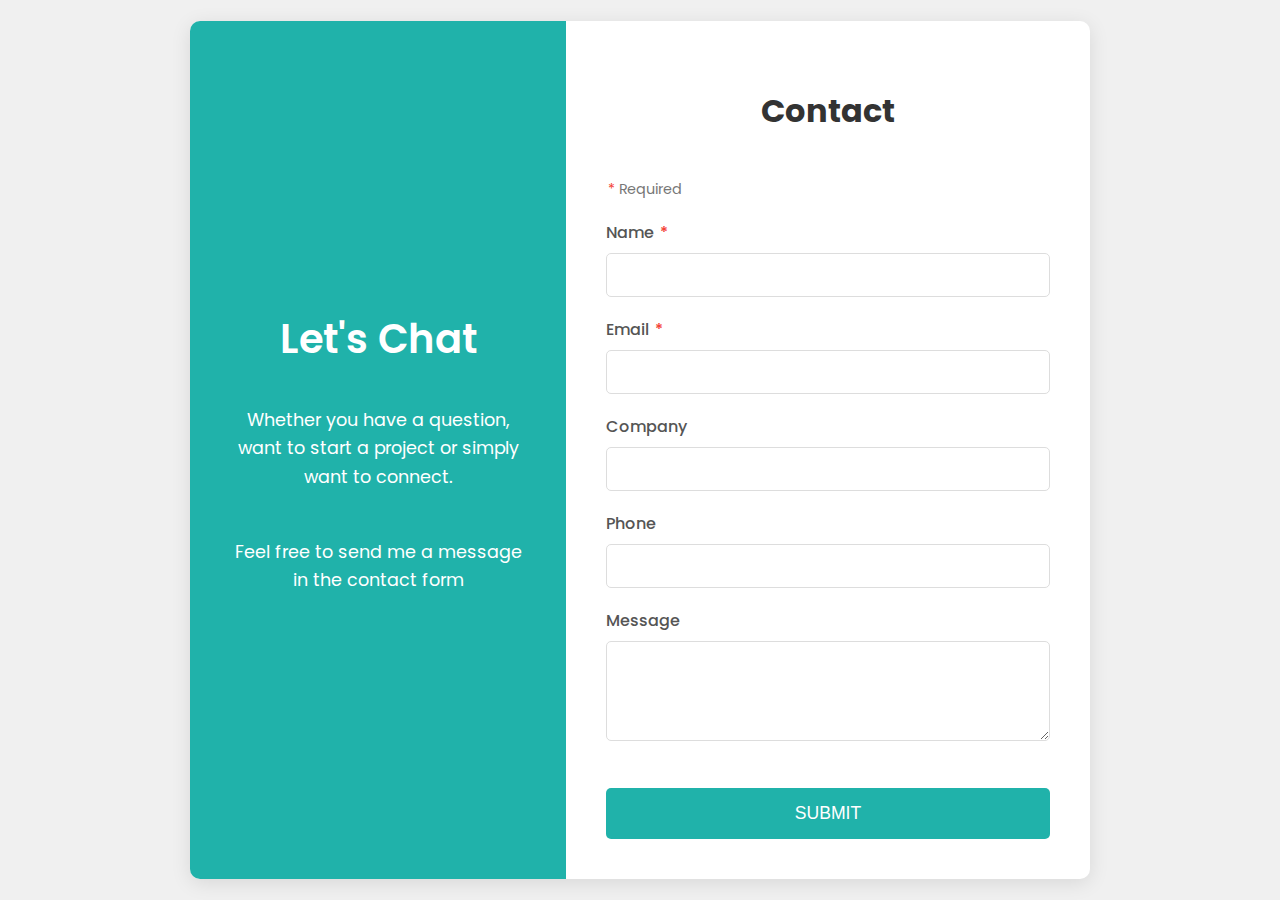
<file: index.html>
<!DOCTYPE html>
<html lang="en">
<head>
    <meta charset="UTF-8">
    <meta name="viewport" content="width=device-width, initial-scale=1.0">
    <title>Contact Form</title>
    <link rel="stylesheet" href="style.css">
    <link rel="preconnect" href="https://fonts.googleapis.com">
    <link rel="preconnect" href="https://fonts.gstatic.com" crossorigin>
    <link href="https://fonts.googleapis.com/css2?family=Poppins:wght@400;600&display=swap" rel="stylesheet">
</head>
<body>
    <div class="container">
        <div class="left-panel">
            <h2>Let's Chat</h2>
            <p>Whether you have a question, want to start a project or simply want to connect.</p>
            <p>Feel free to send me a message in the contact form</p>
        </div>

        <div class="right-panel">
            <h2>Contact</h2>
            <form>
                <p class="required-info">
                    <span class="required-star">*</span> Required
                </p>
                <div class="form-group">
                    <label for="name">Name <span class="required-star">*</span></label>
                    <input type="text" id="name" name="name" required>
                </div>
                <div class="form-group">
                    <label for="email">Email <span class="required-star">*</span></label>
                    <input type="email" id="email" name="email" required>
                </div>
                <div class="form-group">
                    <label for="company">Company</label>
                    <input type="text" id="company" name="company">
                </div>
                <div class="form-group">
                    <label for="phone">Phone</label>
                    <input type="tel" id="phone" name="phone">
                </div>
                <div class="form-group">
                    <label for="message">Message</label>
                    <textarea id="message" name="message"></textarea>
                </div>
                <button type="submit" class="submit-button">SUBMIT</button>
            </form>
        </div>
    </div>
    </body>
</html>
</file>
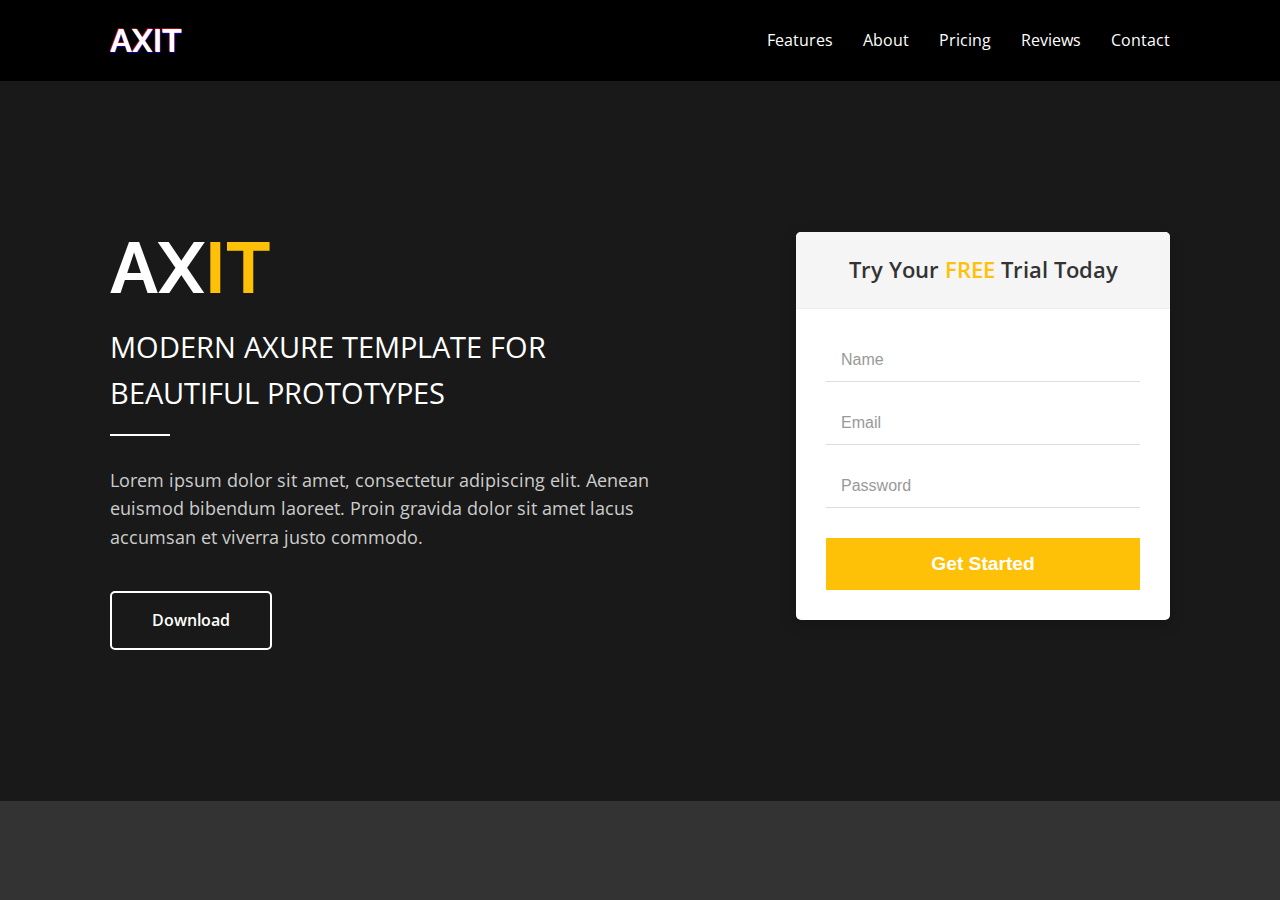
<file: Session 4/index.html>
<!DOCTYPE html>
<html lang="en">
<head>
    <meta charset="UTF-8">
    <meta name="viewport" content="width=device-width, initial-scale=1.0">
    <title>AXIT - Modern Axure Template</title>
    <link rel="stylesheet" href="css/style.css">
    <link href="https://fonts.googleapis.com/css2?family=Open+Sans:wght@400;600;700&family=Raleway:wght@400;700&display=swap" rel="stylesheet">
</head>
<body>

    <header class="navbar">
        <div class="container">
            <div class="logo">AXIT</div>
            <nav class="nav-links">
                <ul>
                    <li><a href="#features">Features</a></li>
                    <li><a href="#about">About</a></li>
                    <li><a href="#pricing">Pricing</a></li>
                    <li><a href="#reviews">Reviews</a></li>
                    <li><a href="#contact">Contact</a></li>
                </ul>
            </nav>
        </div>
    </header>

    <section class="hero-section">
        <div class="container hero-content">
            <div class="hero-left">
                <h1>AX<span class="highlight">IT</span></h1>
                <h2>MODERN AXURE TEMPLATE FOR BEAUTIFUL PROTOTYPES</h2>
                <p>Lorem ipsum dolor sit amet, consectetur adipiscing elit. Aenean euismod bibendum laoreet. Proin gravida dolor sit amet lacus accumsan et viverra justo commodo.</p>
                <a href="#" class="btn btn-download">Download</a>
            </div>
            <div class="hero-right">
                <div class="trial-form-card">
                    <h3>Try Your <span class="highlight">FREE</span> Trial Today</h3>
                    <form>
                        <div class="form-group">
                            <input type="text" placeholder="Name" required>
                        </div>
                        <div class="form-group">
                            <input type="email" placeholder="Email" required>
                        </div>
                        <div class="form-group">
                            <input type="password" placeholder="Password" required>
                        </div>
                        <button type="submit" class="btn btn-get-started">Get Started</button>
                    </form>
                </div>
            </div>
        </div>
    </section>

</body>
</html>
</file>
<file: style.css>
body {
    font-family: 'Poppins', sans-serif;
    margin: 0;
    display: flex;
    justify-content: center;
    align-items: center;
    min-height: 100vh;
    background-color: #f0f0f0; 
}

.container {
    display: flex; 
    background-color: #fff;
    border-radius: 10px;
    box-shadow: 0 4px 20px rgba(0, 0, 0, 0.1);
    max-width: 900px;
    width: 90%;
    overflow: hidden;
}

.left-panel {
    flex: 1;
    background-color: #20b2aa;
    color: #fff;
    padding: 40px;
    display: flex;
    flex-direction: column;
    justify-content: center;
    align-items: center;
    text-align: center;
}

.left-panel h2 {
    font-size: 2.5em;
    margin-bottom: 20px;
    font-weight: 600;
}

.left-panel p {
    font-size: 1.1em;
    line-height: 1.6;
    margin-bottom: 30px;
}

.right-panel {
    flex: 1.5; 
    padding: 40px;
    display: flex;
    flex-direction: column;
    justify-content: center;
}

.right-panel h2 {
    font-size: 2em;
    margin-bottom: 30px;
    color: #333;
    text-align: center;
}

.required-info {
    font-size: 0.9em;
    color: #777;
    margin-bottom: 20px;
}

.form-group {
    margin-bottom: 20px;
}

.form-group label {
    display: block;
    margin-bottom: 8px;
    font-weight: 500;
    color: #555;
}

.form-group input[type="text"],
.form-group input[type="email"],
.form-group input[type="tel"],
.form-group textarea {
    width: 100%;
    padding: 12px;
    border: 1px solid #ddd;
    border-radius: 5px;
    font-size: 1em;
    box-sizing: border-box;
    transition: border-color 0.3s ease;
}

.form-group input[type="text"]:focus,
.form-group input[type="email"]:focus,
.form-group input[type="tel"]:focus,
.form-group textarea:focus {
    outline: none;
    border-color: #20b2aa;
}

.form-group textarea {
    resize: vertical;
    min-height: 100px;
}

.required-star {
    color: #f44336;
    margin-left: 2px;
}

.submit-button {
    background-color: #20b2aa;
    color: #fff;
    padding: 15px 30px;
    border: none;
    border-radius: 5px;
    font-size: 1.1em;
    cursor: pointer;
    transition: background-color 0.3s ease;
    width: 100%;
    margin-top: 20px;
}

.submit-button:hover {
    background-color: #1a8f89;
}


@media (max-width: 768px) {
    .container {
        flex-direction: column;
        width: 95%;
    }

    .left-panel, .right-panel {
        padding: 30px;
    }

    .left-panel h2 {
        font-size: 2em;
    }

    .left-panel p {
        font-size: 1em;
    }

    .right-panel h2 {
        font-size: 1.8em;
    }

    
}
</file>
<file: Session 4/css/style.css>
* {
    margin: 0;
    padding: 0;
    box-sizing: border-box;
}

body {
    font-family: 'Open Sans', sans-serif;
    line-height: 1.6;
    color: #fff; 
    background-color: #333; 
}

.container {
    max-width: 1100px;
    margin: 0 auto;
    padding: 0 20px;
    display: flex; 
    justify-content: space-between;
    align-items: center;
    height: 100%; 
}

.highlight {
    color: #FFC107;
}

.navbar {
    background-color: #000;
    color: #fff;
    padding: 15px 0;
    position: relative;
    z-index: 1000;
}

.navbar .logo {
    font-family: 'Raleway', sans-serif;
    font-size: 2em;
    font-weight: 700;
    color: #fff; 
    text-transform: uppercase;
    text-shadow:
        -1px -1px 0px rgba(255, 0, 0, 0.7), 
        1px 1px 0px rgba(0, 0, 255, 0.7);   
}

.navbar .nav-links ul {
    list-style: none;
    display: flex;
}

.navbar .nav-links ul li {
    margin-left: 30px;
}

.navbar .nav-links ul li a {
    color: #fff;
    text-decoration: none;
    font-weight: 400;
    transition: color 0.3s ease;
}

.navbar .nav-links ul li a:hover {
    color: #FFC107;
}

.hero-section {
    background: url('https://images.unsplash.com/photo-1542435503-956c469947f6?fit=crop&w=1920&h=1080&q=80') no-repeat center center/cover;
    min-height: 80vh; 
    display: flex;
    align-items: center;
    position: relative;
    padding: 80px 0; 
}

.hero-section::before {
    content: '';
    position: absolute;
    top: 0;
    left: 0;
    width: 100%;
    height: 100%;
    background-color: rgba(0, 0, 0, 0.5);
    z-index: 1;
}

.hero-section .hero-content {
    position: relative;
    z-index: 2; 
    align-items: flex-start; 
}

.hero-left {
    flex: 2; 
    padding-right: 50px;
    max-width: 60%; 
}

.hero-left h1 {
    font-family: 'Raleway', sans-serif;
    font-size: 4.5em; 
    margin-bottom: 20px;
    font-weight: 700;
    line-height: 1;
}

.hero-left h2 {
    font-family: 'Open Sans', sans-serif;
    font-size: 1.8em;
    font-weight: 400;
    margin-bottom: 30px;
    text-transform: uppercase;
    position: relative;
    padding-bottom: 20px;
}

.hero-left h2::after {
    content: '';
    position: absolute;
    left: 0;
    bottom: 0;
    width: 60px; 
    height: 2px;
    background-color: #fff;
}

.hero-left p {
    font-size: 1.1em;
    margin-bottom: 40px;
    color: #ccc;
}

.btn {
    display: inline-block;
    padding: 15px 40px;
    text-decoration: none;
    border-radius: 5px;
    font-weight: 600;
    transition: background-color 0.3s ease, color 0.3s ease;
}

.btn-download {
    background-color: transparent;
    border: 2px solid #fff;
    color: #fff;
}

.btn-download:hover {
    background-color: #fff;
    color: #333;
}

.hero-right {
    flex: 1; 
    max-width: 400px;
    min-width: 300px;
    margin-left: 50px;
}

.trial-form-card {
    background-color: #fff;
    border-radius: 5px;
    overflow: hidden; 
    color: #333; 
    box-shadow: 0 5px 15px rgba(0, 0, 0, 0.2);
}

.trial-form-card h3 {
    background-color: #f5f5f5;
    text-align: center;
    padding: 20px;
    font-size: 1.4em;
    font-weight: 600;
    border-bottom: 1px solid #eee;
}

.trial-form-card form {
    padding: 30px;
}

.form-group {
    margin-bottom: 20px;
}

.form-group input {
    width: 100%;
    padding: 12px 15px;
    border: none;
    border-bottom: 1px solid #ddd;
    font-size: 1em;
    color: #555;
    outline: none;
    transition: border-bottom-color 0.3s ease;
}

.form-group input::placeholder {
    color: #999;
}

.form-group input:focus {
    border-bottom-color: #FFC107; 
}

.btn-get-started {
    background-color: #FFC107; 
    color: #fff;
    width: 100%;
    border: none;
    padding: 15px 0;
    cursor: pointer;
    font-size: 1.2em;
    border-radius: 0 0 5px 5px; 
    margin-top: 10px; 
}

.btn-get-started:hover {
    background-color: #e0b000; 
}

.trial-form-card .btn-get-started {
    border-radius: 0; 
}
.trial-form-card {
    border-bottom-left-radius: 5px;
    border-bottom-right-radius: 5px;
}

@media (max-width: 992px) {
    .container {
        flex-direction: column;
        text-align: center;
    }

    .navbar .nav-links ul {
        margin-top: 15px;
        justify-content: center;
    }

    .hero-section .hero-content {
        flex-direction: column;
        align-items: center;
        text-align: center;
    }

    .hero-left {
        padding-right: 0;
        margin-bottom: 50px;
        max-width: 90%;
    }

    .hero-left h1 {
        font-size: 3.5em;
    }

    .hero-left h2 {
        font-size: 1.5em;
    }

    .hero-left h2::after {
        left: 50%;
        transform: translateX(-50%);
    }

    .hero-right {
        margin-left: 0;
        width: 80%;
        max-width: 400px; 
    }
}

@media (max-width: 600px) {
    .navbar .logo {
        font-size: 1.5em;
    }

    .navbar .nav-links ul li {
        margin-left: 15px;
    }

    .hero-left h1 {
        font-size: 2.8em;
    }

    .hero-left h2 {
        font-size: 1.2em;
    }

    .btn {
        padding: 12px 30px;
        font-size: 0.9em;
    }

    .hero-right {
        width: 95%;
    }

    .trial-form-card h3 {
        font-size: 1.2em;
        padding: 15px;
    }

    .trial-form-card form {
        padding: 20px;
    }
}
</file>
